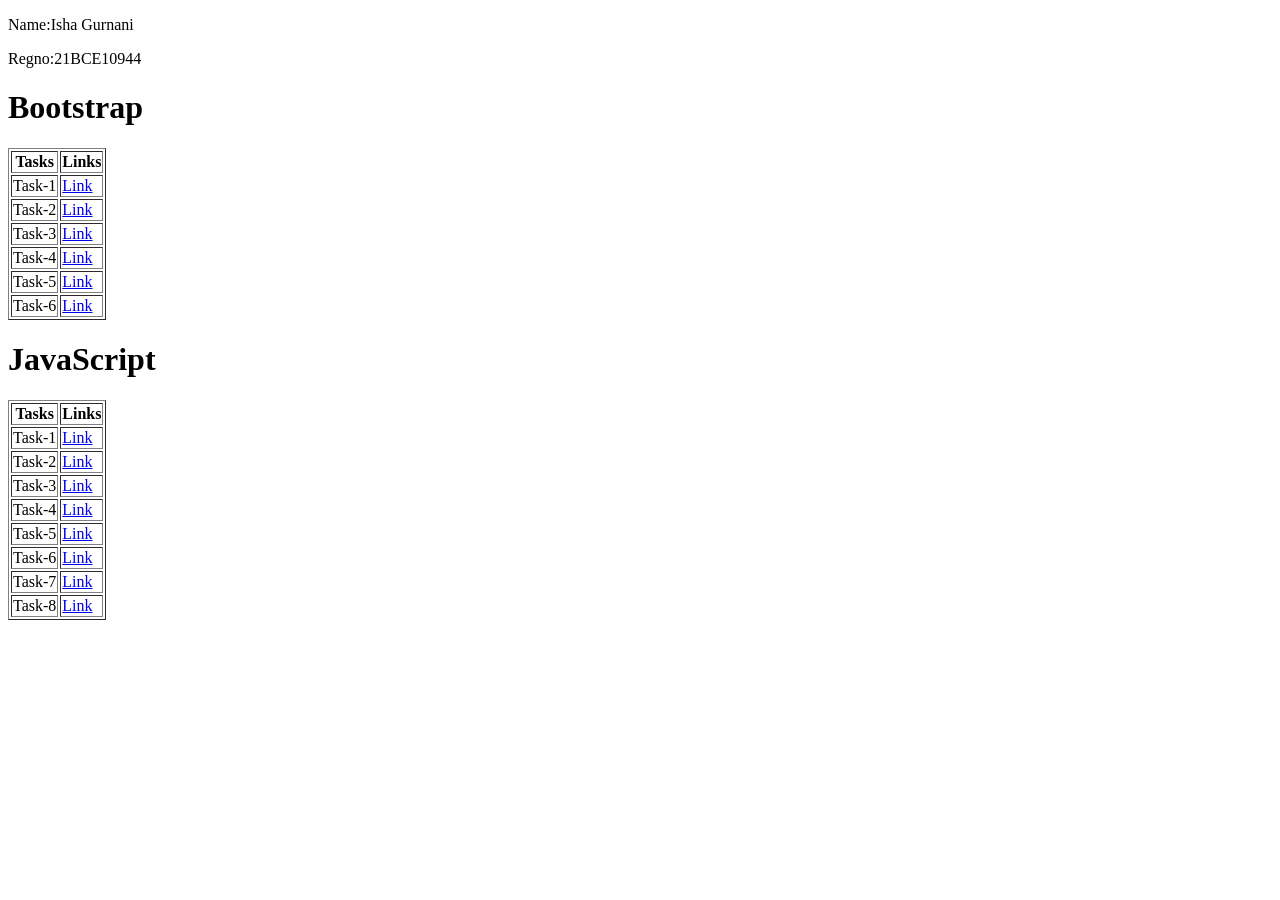
<file: index.html>
<!DOCTYPE html>
<html>
<head>
    <meta charset="utf-8">
    <title>Bootstrap & JavaScript</title>
</head>
<body>
    <p>Name:Isha Gurnani</p>
    <p>    Regno:21BCE10944 </p>
    <h1>Bootstrap</h1>
    <table border="1">
        <tr>
            <th>Tasks</th>
            <th>Links</th>
        </tr>
        <tr>
            <td>Task-1</td>
            <td><a href="./Bootstrap/task1-bo.html">Link</a></td>
        </tr>
        <tr>
            <td>Task-2</td>
            <td><a href="./Bootstrap/task2-bo.html">Link</a></td>
        </tr>
        <tr>
            <td>Task-3</td>
            <td><a href="./Bootstrap/task3-bo.html">Link</a></td>
        </tr>
        <tr>
            <td>Task-4</td>
            <td><a href="./Bootstrap/task4-bo.html">Link</a></td>
        </tr>
        <tr>
            <td>Task-5</td>
            <td><a href="./Bootstrap/task5-bo.html">Link</a></td>
        </tr>
        <tr>
            <td>Task-6</td>
            <td><a href="./Bootstrap/task6-bo.html">Link</a></td>
        </tr>
    </table>
    <h1>JavaScript</h1>
    <table border="1">
        <tr>
            <th>Tasks</th>
            <th>Links</th>
        </tr>
        <tr>
            <td>Task-1</td>
            <td><a href="./Javascript/Task1.html">Link</a></td>
        </tr>
        <tr>
            <td>Task-2</td>
            <td><a href="./Javascript/Task2.html">Link</a></td>
        </tr>
        <tr>
            <td>Task-3</td>
            <td><a href="./Javascript/Task3.html">Link</a></td>
        </tr>
        <tr>
            <td>Task-4</td>
            <td><a href="./Javascript/Task4.html">Link</a></td>
        </tr>
        <tr>
            <td>Task-5</td>
            <td><a href="./Javascript/Task5.html">Link</a></td>
        </tr>
        <tr>
            <td>Task-6</td>
            <td><a href="./Javascript/Task6.html">Link</a></td>
        </tr>
        <tr>
            <td>Task-7</td>
            <td><a href="./Javascript/Task7.html">Link</a></td>
        </tr>
        <tr>
            <td>Task-8</td>
            <td><a href="./Javascript/Task8.html">Link</a></td>
        </tr>
    </table>
</body>
</html>
</file>
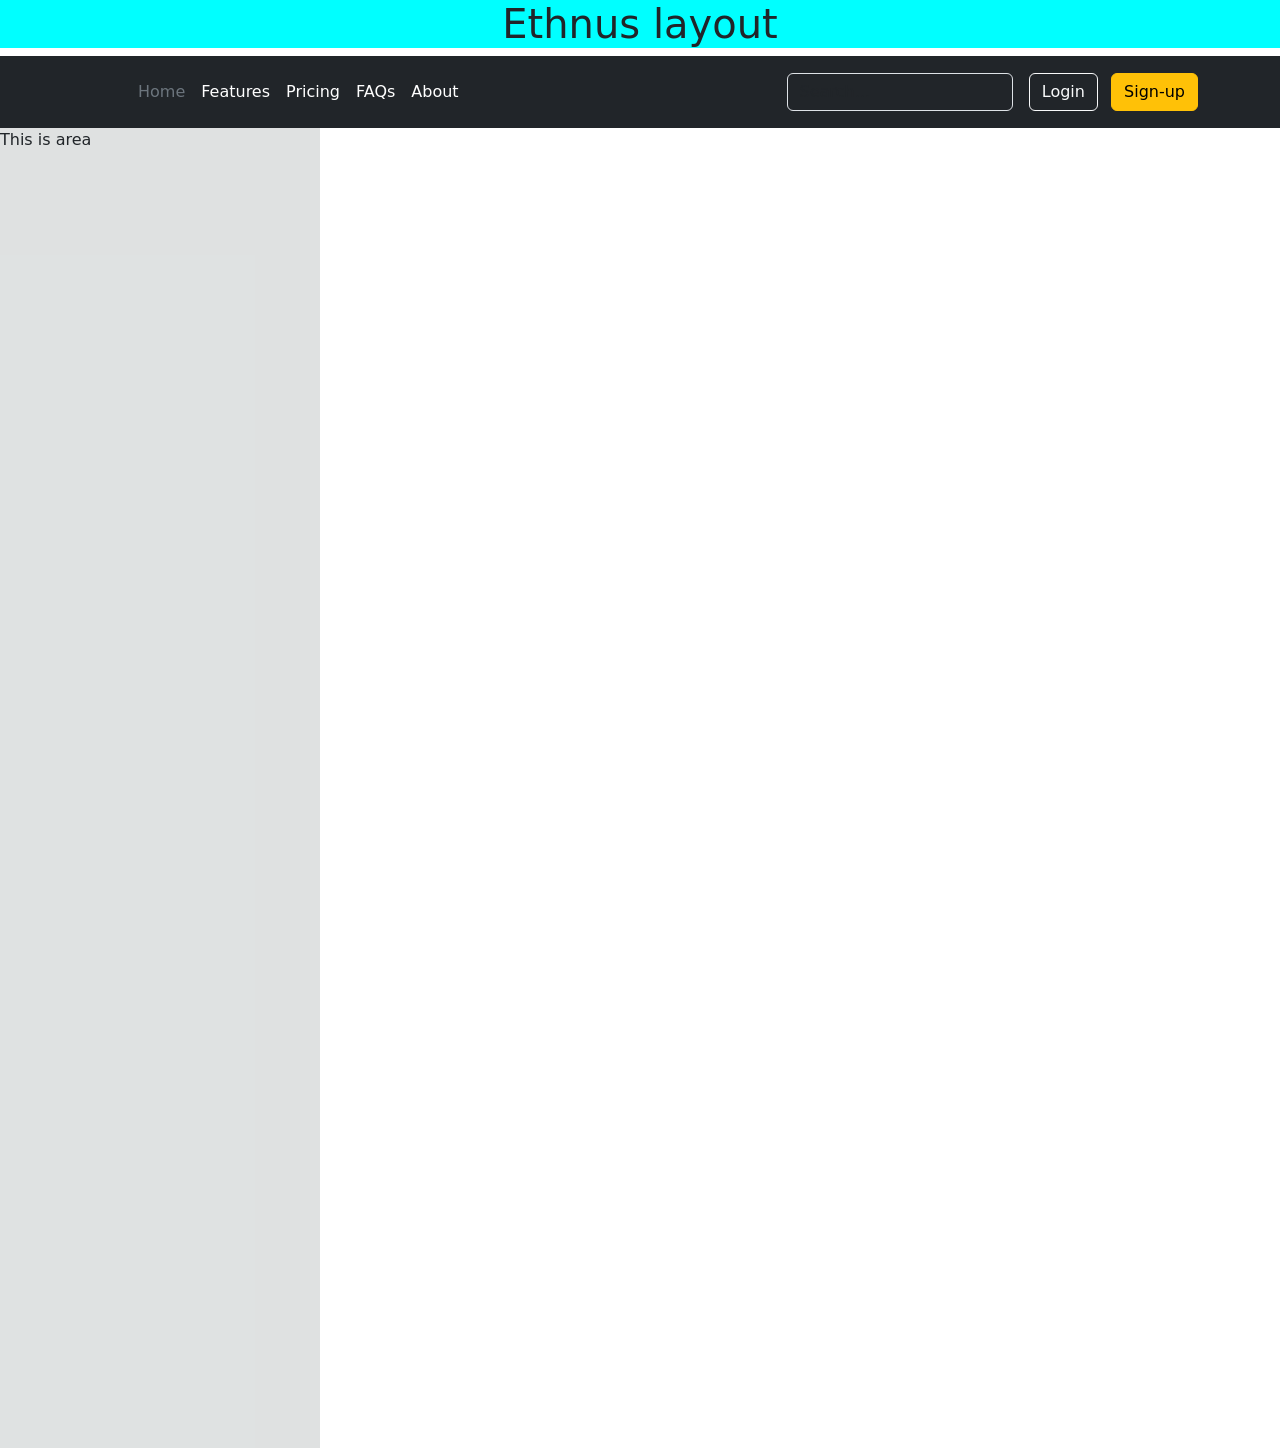
<file: Bootstrap/task1-bo.html>
<!DOCTYPE html>
<html>
    <head>
          <meta charset="utf-8">
          <title>Bootstrap Task-1</title>
          <link href="https://cdn.jsdelivr.net/npm/bootstrap@5.3.1/dist/css/bootstrap.min.css" rel="stylesheet" integrity="sha384-4bw+/aepP/YC94hEpVNVgiZdgIC5+VKNBQNGCHeKRQN+PtmoHDEXuppvnDJzQIu9" crossorigin="anonymous">
          <style>
              #top{
                background-color: aqua;
                text-align: center;
              }
              .main-body{
                display: flex;
                text-align: left;
                justify-content: left;
                background-color: #1222;
                width: 25%;
                padding-bottom: 100%;
              }
            </style>
    </head>
    <body>
        <h1 id="top">Ethnus layout</h1>
        <header class="p-3 text-bg-dark">
            <div class="container">
              <div class="d-flex flex-wrap align-items-center justify-content-center justify-content-lg-start">
                <a href="/" class="d-flex align-items-center mb-2 mb-lg-0 text-white text-decoration-none">
                  <svg class="bi me-2" width="40" height="32" role="img" aria-label="Bootstrap"><use xlink:href="#bootstrap"></use></svg>
                </a>
        
                <ul class="nav col-12 col-lg-auto me-lg-auto mb-2 justify-content-center mb-md-0">
                  <li><a href="#" class="nav-link px-2 text-secondary">Home</a></li>
                  <li><a href="#" class="nav-link px-2 text-white">Features</a></li>
                  <li><a href="#" class="nav-link px-2 text-white">Pricing</a></li>
                  <li><a href="#" class="nav-link px-2 text-white">FAQs</a></li>
                  <li><a href="#" class="nav-link px-2 text-white">About</a></li>
                </ul>
        
                <form class="col-12 col-lg-auto mb-3 mb-lg-0 me-lg-3" role="search">
                  <input type="search" class="form-control form-control-dark text-bg-dark" placeholder="Search..." aria-label="Search">
                </form>
        
                <div class="text-end">
                  <button type="button" class="btn btn-outline-light me-2">Login</button>
                  <button type="button" class="btn btn-warning">Sign-up</button>
                </div>
              </div>
            </div>
          </header>
          <div class="main-body">
            <p>This is area</p>
          </div>
    </body>
</html>
</file>
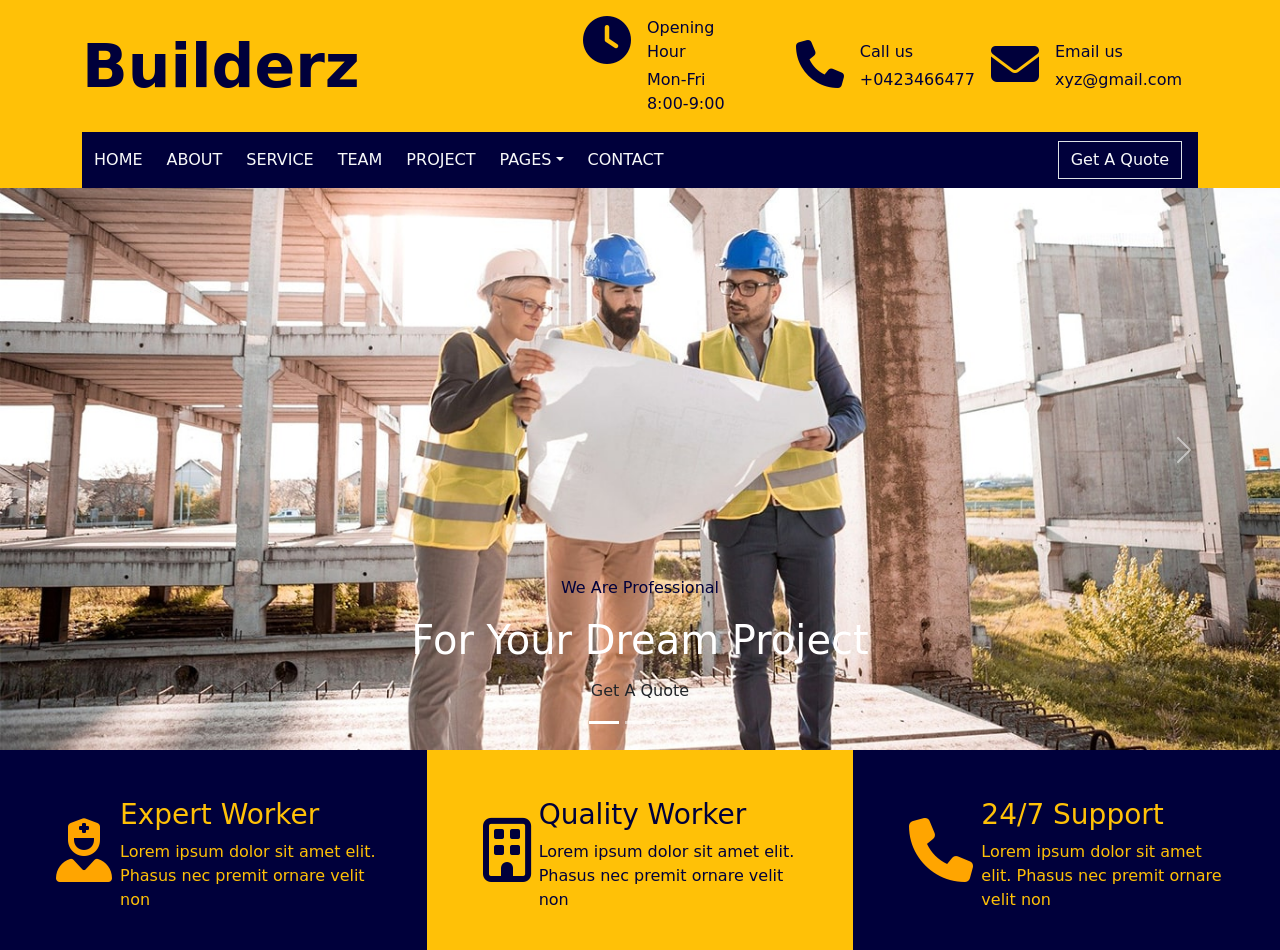
<file: Bootstrap/task2-bo.html>
<!DOCTYPE html>
<html lang="en">
<head>
    <meta charset="UTF-8">
    <meta name="viewport" content="width=\, initial-scale=1.0">
    <title>BS Task-2</title>
    <link rel="stylesheet" href="https://cdn.jsdelivr.net/npm/bootstrap@5.2.3/dist/css/bootstrap.min.css">
    <link rel="stylesheet" href="https://cdnjs.cloudflare.com/ajax/libs/font-awesome/6.4.2/css/all.min.css" integrity="sha512-z3gLpd7yknf1YoNbCzqRKc4qyor8gaKU1qmn+CShxbuBusANI9QpRohGBreCFkKxLhei6S9CQXFEbbKuqLg0DA==" crossorigin="anonymous" referrerpolicy="no-referrer" />
    <script src="https://cdn.jsdelivr.net/npm/bootstrap@5.3.1/dist/js/bootstrap.bundle.min.js"></script>
    <style>
        a:hover{
            color: rgb(255, 230, 0) !important;
        }
        p,i{
            color:rgb(0, 0, 59) !important;
        }
    </style>
</head>

<body> 
    <div class="navbar-expand-lg bg-warning navbar-dark">
        <div class="container">
            <div class="d-flex align-items-center justify-content-between">
                <p class=" ml-4 my-2" style="margin-right: 20%;font-size: 60px;color: rgb(0, 0, 59);"><b>Builderz</b></p>
        <div class="d-flex ml-5 pr-5 mt-3">
            <i class="fa-solid fa-clock fa-3x"></i>
        <div class="mx-3">
            <p class="mb-1">Opening Hour</p>
            <p>Mon-Fri 8:00-9:00</p>
        </div></div>
        <div class="d-flex ml-5 pr-5 mt-3" style="margin-left: 50px;">
            <i class="fa-solid fa-phone fa-3x "></i>
        <div class="mx-3">
            <p class="mb-1">Call us</p>
            <p>+0423466477</p></div></div>
          <div class="d-flex  ml-5 pr-5 mt-3">  
            <i class="fa-solid fa-envelope fa-3x"></i>
         <div class="mx-3">
                <p class="mb-1">Email us</p>
                <p>xyz@gmail.com</p></div></div>
            </div>

            <!-- Second navigation bar -->
            <nav class="navbar navbar-expand-lg bg-dark navbar-dark" style="background-color:rgb(0, 0, 59) !important ;">
                <ul class="navbar-nav text-light text-light">
                    <li class="nav-item mx-1">
                        <a class="nav-link text-light" href="#">HOME</a>
                    </li>
                    <li class="nav-item mx-1">
                        <a class="nav-link text-light" href="#">ABOUT</a>
                    </li>
                    <li class="nav-item mx-1">
                        <a class="nav-link text-light" href="#">SERVICE</a>
                    </li>
                    <li class="nav-item mx-1">
                        <a class="nav-link text-light" href="#">TEAM</a>
                    </li>
                    <li class="nav-item mx-1">
                        <a class="nav-link text-light" href="#">PROJECT</a>
                    </li>
                    <li class="nav-item mx-1 dropdown">
                        <a class="nav-link dropdown-toggle text-light" href="#" id="pagesDropdown" data-toggle="dropdown">PAGES</a>
                        <div class="dropdown-menu" aria-labelledby="pagesDropdown">
                            <a class="dropdown-item" href="#">HTML</a>
                            <a class="dropdown-item" href="#">CSS</a>
                            <a class="dropdown-item" href="#">JavaScript</a>
                        </div>
                    </li>
                    <li class="nav-item mx-1">
                        <a class="nav-link text-light" href="#">CONTACT</a>
                    </li>
                </ul>
                <button class="btn btn-outline-light border me-3 rounded-0" style="margin-left: auto;">Get A Quote</button>
            </nav>
        </div>
    </div>

        <div id="carouselExampleIndicators" class="carousel slide" data-ride="carousel" >
          <div class="carousel-indicators">
            <button type="button" data-bs-target="#carouselExampleIndicators" data-bs-slide-to="0" class="active" aria-current="true" aria-label="Slide 1"></button>
            <button type="button" data-bs-target="#carouselExampleIndicators" data-bs-slide-to="1" aria-label="Slide 2"></button>
            <button type="button" data-bs-target="#carouselExampleIndicators" data-bs-slide-to="2" aria-label="Slide 3"></button>
          </div>
          <div class="carousel-inner">
            <div class="carousel-item active">
              <img src="img/carousel-1.jpg" class="d-block w-100" alt="..." >
              <div class="carousel-caption">
                <p class="animated fadeInRight">We Are Professional</p>
                <h1 class="animated fadeInLeft">For Your Dream Project</h1>
                <a class="btn animated fadeInUp" href="#">Get A Quote</a>
                </div>
            </div>
            </div>
            <div class="carousel-item">
              <img src="img/carousel-2.jpg" class="d-block w-100" alt="...">
            </div>
            <div class="carousel-item">
              <img src="img/carousel-3.jpg" class="d-block w-100" alt="...">
            </div>
          </div>
          <button class="carousel-control-prev" type="button" data-bs-target="#carouselExampleIndicators" data-bs-slide="prev">
            <span class="carousel-control-prev-icon" aria-hidden="true"></span>
            <span class="visually-hidden">Previous</span>
          </button>
          <button class="carousel-control-next" type="button" data-bs-target="#carouselExampleIndicators" data-bs-slide="next">
            <span class="carousel-control-next-icon" aria-hidden="true"></span>
            <span class="visually-hidden">Next</span>
          </button>
        </div>

    <div class="d-flex">
        <div style="width: 33.3333333333%;height: 200px;background-color:rgb(0, 0, 59) ;" class="p-5 ">
         <div class="d-flex">
            <i class="fa-solid fa-user-nurse fa-4x mx-2" style="color: orange !important;margin-top: 20px !important;"></i>
            <div><h3 class="font-weight-bold text-warning">Expert Worker</h3>
            <p class="text-warning ">Lorem ipsum dolor sit amet elit. Phasus nec premit ornare velit non </p></div>

        </div></div>
        <div style="width:33.3333333333%;height: 200px;" class="bg-warning p-5"> <div class="d-flex"><i class="fa-regular fa-building fa-4x mx-2" style="color: rgb(0, 0, 59) !important;margin-top: 20px !important;" ></i><div><h3 class="font-weight-bold" style="color:rgb(0, 0, 59) ;">Quality Worker</h3>
            <p style="color:rgb(0, 0, 59) ;">Lorem ipsum dolor sit amet elit. Phasus nec premit ornare velit non</p></div></div></div>
        
            <div style="width: 33.3333333333%;height: 200px;background-color:rgb(0, 0, 59) !important ;" class=" p-5 "> 
        <div class="d-flex" style="background-color: rgb(0, 0, 59);"><i class="fa-solid fa-phone fa-4x mx-2" style="color: orange !important;margin-top: 20px !important;"></i><div><h3 class="font-weight-bold text-warning">24/7 Support</h3>
            <p class="text-warning">Lorem ipsum dolor sit amet elit. Phasus nec premit ornare velit non</p></div></div></div>
        </div>

</body>

</html>
</file>
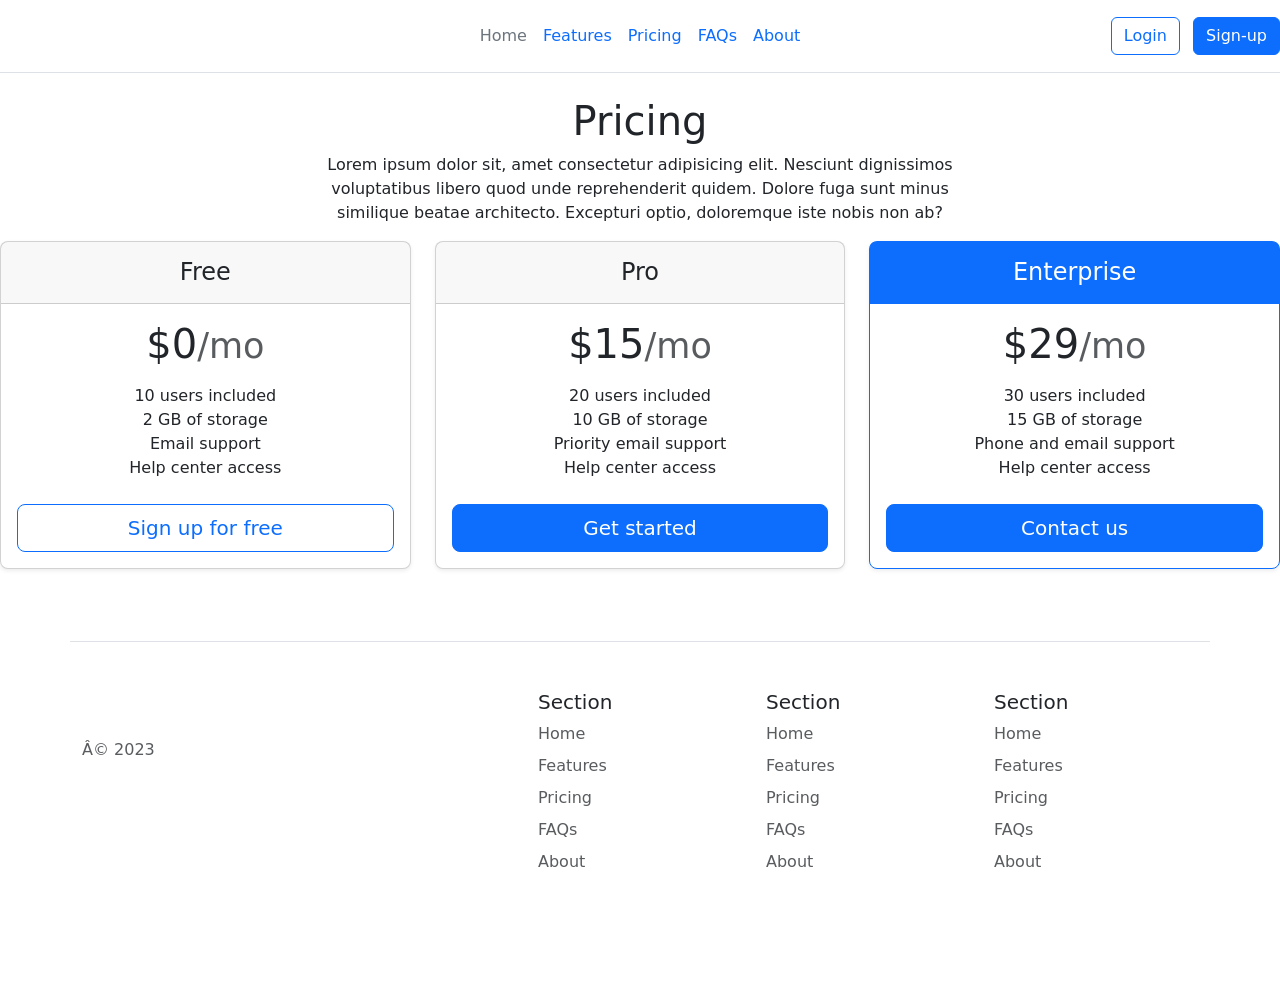
<file: Bootstrap/task3-bo.html>
<!DOCTYPE html>
<html>
    <head>
          <title>BS Task-3</title>
          <link href="https://cdn.jsdelivr.net/npm/bootstrap@5.3.1/dist/css/bootstrap.min.css" rel="stylesheet" integrity="sha384-4bw+/aepP/YC94hEpVNVgiZdgIC5+VKNBQNGCHeKRQN+PtmoHDEXuppvnDJzQIu9" crossorigin="anonymous">
          <style>
            /* Center-align text within the Main div */
            .Main {
                text-align: center;
                padding-left: 25%;
                padding-right: 25%;
            }
        </style>
    </head>
    <body>
        <header class="d-flex flex-wrap align-items-center justify-content-center justify-content-md-between py-3 mb-4 border-bottom">
            <div class="col-md-3 mb-2 mb-md-0">
              <a href="/" class="d-inline-flex link-body-emphasis text-decoration-none">
                <svg class="bi" width="40" height="32" role="img" aria-label="Bootstrap"><use xlink:href="#bootstrap"></use></svg>
              </a>
            </div>
      
            <ul class="nav col-12 col-md-auto mb-2 justify-content-center mb-md-0">
              <li><a href="#" class="nav-link px-2 link-secondary">Home</a></li>
              <li><a href="#" class="nav-link px-2">Features</a></li>
              <li><a href="#" class="nav-link px-2">Pricing</a></li>
              <li><a href="#" class="nav-link px-2">FAQs</a></li>
              <li><a href="#" class="nav-link px-2">About</a></li>
            </ul>
      
            <div class="col-md-3 text-end">
              <button type="button" class="btn btn-outline-primary me-2">Login</button>
              <button type="button" class="btn btn-primary">Sign-up</button>
            </div>
          </header>
          <div class="Main">
            <h1>Pricing</h1>
            <p>Lorem ipsum dolor sit, amet consectetur adipisicing elit. Nesciunt dignissimos voluptatibus libero quod unde reprehenderit quidem. Dolore fuga sunt minus similique beatae architecto. Excepturi optio, doloremque iste nobis non ab?</p>

        </div>
        <div class="row row-cols-1 row-cols-md-3 mb-3 text-center">
            <div class="col">
              <div class="card mb-4 rounded-3 shadow-sm">
                <div class="card-header py-3">
                  <h4 class="my-0 fw-normal">Free</h4>
                </div>
                <div class="card-body">
                  <h1 class="card-title pricing-card-title">$0<small class="text-body-secondary fw-light">/mo</small></h1>
                  <ul class="list-unstyled mt-3 mb-4">
                    <li>10 users included</li>
                    <li>2 GB of storage</li>
                    <li>Email support</li>
                    <li>Help center access</li>
                  </ul>
                  <button type="button" class="w-100 btn btn-lg btn-outline-primary">Sign up for free</button>
                </div>
              </div>
            </div>
            <div class="col">
              <div class="card mb-4 rounded-3 shadow-sm">
                <div class="card-header py-3">
                  <h4 class="my-0 fw-normal">Pro</h4>
                </div>
                <div class="card-body">
                  <h1 class="card-title pricing-card-title">$15<small class="text-body-secondary fw-light">/mo</small></h1>
                  <ul class="list-unstyled mt-3 mb-4">
                    <li>20 users included</li>
                    <li>10 GB of storage</li>
                    <li>Priority email support</li>
                    <li>Help center access</li>
                  </ul>
                  <button type="button" class="w-100 btn btn-lg btn-primary">Get started</button>
                </div>
              </div>
            </div>
            <div class="col">
              <div class="card mb-4 rounded-3 shadow-sm border-primary">
                <div class="card-header py-3 text-bg-primary border-primary">
                  <h4 class="my-0 fw-normal">Enterprise</h4>
                </div>
                <div class="card-body">
                  <h1 class="card-title pricing-card-title">$29<small class="text-body-secondary fw-light">/mo</small></h1>
                  <ul class="list-unstyled mt-3 mb-4">
                    <li>30 users included</li>
                    <li>15 GB of storage</li>
                    <li>Phone and email support</li>
                    <li>Help center access</li>
                  </ul>
                  <button type="button" class="w-100 btn btn-lg btn-primary">Contact us</button>
                </div>
              </div>
            </div>
          </div>
          <div class="container">
            <footer class="row row-cols-1 row-cols-sm-2 row-cols-md-5 py-5 my-5 border-top">
              <div class="col mb-3">
                <a href="/" class="d-flex align-items-center mb-3 link-body-emphasis text-decoration-none">
                  <svg class="bi me-2" width="40" height="32"><use xlink:href="#bootstrap"></use></svg>
                </a>
                <p class="text-body-secondary">© 2023</p>
              </div>
          
              <div class="col mb-3">
          
              </div>
          
              <div class="col mb-3">
                <h5>Section</h5>
                <ul class="nav flex-column">
                  <li class="nav-item mb-2"><a href="#" class="nav-link p-0 text-body-secondary">Home</a></li>
                  <li class="nav-item mb-2"><a href="#" class="nav-link p-0 text-body-secondary">Features</a></li>
                  <li class="nav-item mb-2"><a href="#" class="nav-link p-0 text-body-secondary">Pricing</a></li>
                  <li class="nav-item mb-2"><a href="#" class="nav-link p-0 text-body-secondary">FAQs</a></li>
                  <li class="nav-item mb-2"><a href="#" class="nav-link p-0 text-body-secondary">About</a></li>
                </ul>
              </div>
          
              <div class="col mb-3">
                <h5>Section</h5>
                <ul class="nav flex-column">
                  <li class="nav-item mb-2"><a href="#" class="nav-link p-0 text-body-secondary">Home</a></li>
                  <li class="nav-item mb-2"><a href="#" class="nav-link p-0 text-body-secondary">Features</a></li>
                  <li class="nav-item mb-2"><a href="#" class="nav-link p-0 text-body-secondary">Pricing</a></li>
                  <li class="nav-item mb-2"><a href="#" class="nav-link p-0 text-body-secondary">FAQs</a></li>
                  <li class="nav-item mb-2"><a href="#" class="nav-link p-0 text-body-secondary">About</a></li>
                </ul>
              </div>
          
              <div class="col mb-3">
                <h5>Section</h5>
                <ul class="nav flex-column">
                  <li class="nav-item mb-2"><a href="#" class="nav-link p-0 text-body-secondary">Home</a></li>
                  <li class="nav-item mb-2"><a href="#" class="nav-link p-0 text-body-secondary">Features</a></li>
                  <li class="nav-item mb-2"><a href="#" class="nav-link p-0 text-body-secondary">Pricing</a></li>
                  <li class="nav-item mb-2"><a href="#" class="nav-link p-0 text-body-secondary">FAQs</a></li>
                  <li class="nav-item mb-2"><a href="#" class="nav-link p-0 text-body-secondary">About</a></li>
                </ul>
              </div>
            </footer>
          </div>
    </body>
</html>
</file>
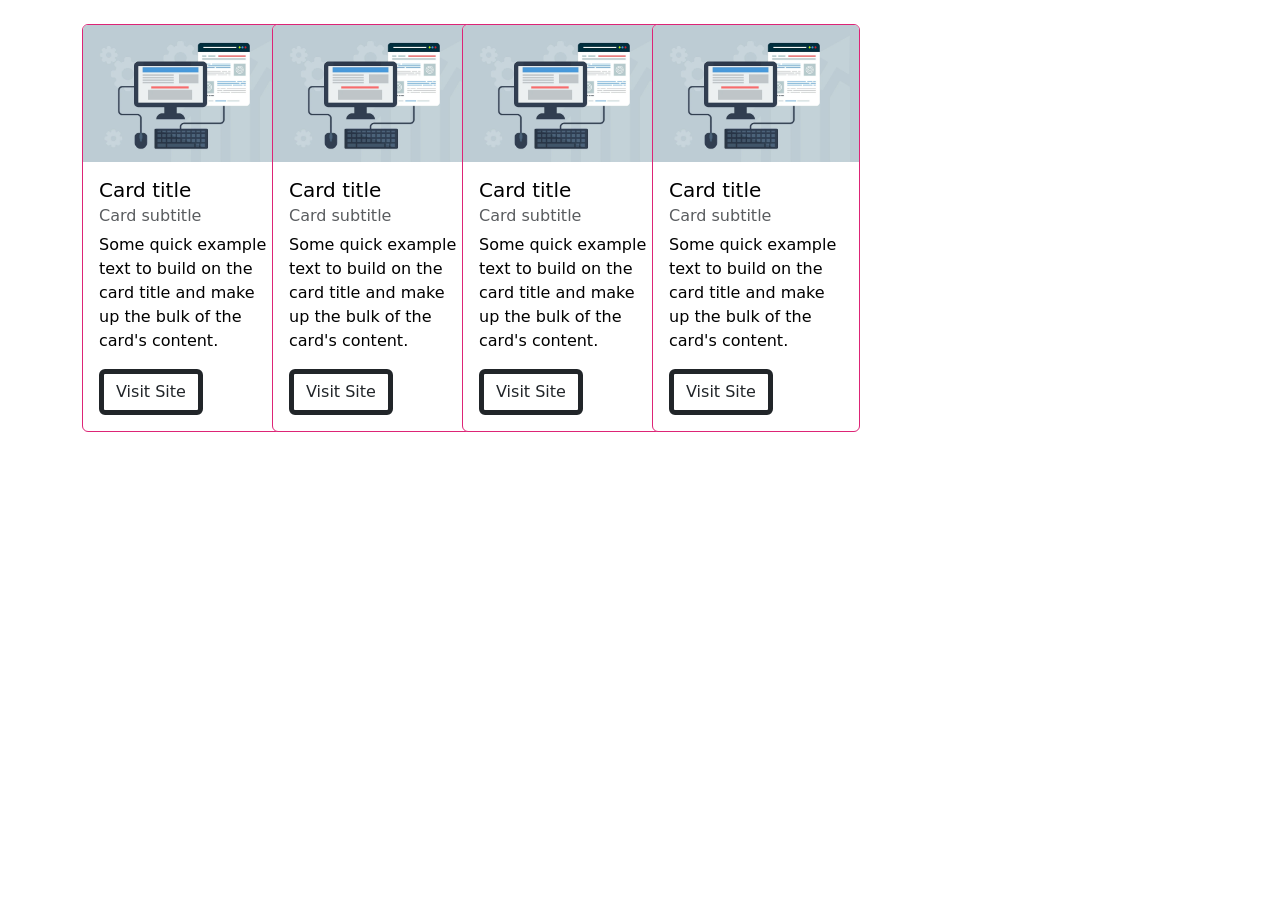
<file: Bootstrap/task4-bo.html>
<!DOCTYPE html>
<html>

<head>
    <title>BS Task-4</title>
    <link href="https://cdn.jsdelivr.net/npm/bootstrap@5.3.1/dist/css/bootstrap.min.css" rel="stylesheet"
        integrity="sha384-4bw+/aepP/YC94hEpVNVgiZdgIC5+VKNBQNGCHeKRQN+PtmoHDEXuppvnDJzQIu9" crossorigin="anonymous">
    <link rel="stylesheet" href="stylebo2.css">
</head>

<body>
    <div class="container mx-auto mt-4">
        <div class="row">
            <div class="col-md-2">
                <div class="card" style="width:  13rem;">
                    <img src="bootstrap_task-4.webp" class="card-img-top" alt="...">
                    <div class="card-body">
                        <h5 class="card-title">Card title</h5>
                        <h6 class="card-subtitle mb-2 text-muted">Card subtitle</h6>
                        <p class="card-text">Some quick example text to build on the card title and make up the bulk
                            of the card's content.</p>
                        <a href="#" class="btn mr-2"><i class="fas fa-link"></i> Visit Site</a>

                    </div>
                </div>
            </div>
            <div class="col-md-2">
                <div class="card" style="width: 13rem;">
                    <img src="bootstrap_task-4.webp" class="card-img-top" alt="...">
                    <div class="card-body">
                        <h5 class="card-title">Card title</h5>
                        <h6 class="card-subtitle mb-2 text-muted">Card subtitle</h6>
                        <p class="card-text">Some quick example text to build on the card title and make up the bulk
                            of the card's content.</p>
                        <a href="#" class="btn  mr-2"><i class="fas fa-link"></i> Visit Site</a>

                    </div>
                </div>
            </div>
            <div class="col-md-2">
                <div class="card" style="width:  13rem;">
                    <img src="bootstrap_task-4.webp" class="card-img-top" alt="...">
                    <div class="card-body">
                        <h5 class="card-title">Card title</h5>
                        <h6 class="card-subtitle mb-2 text-muted">Card subtitle</h6>
                        <p class="card-text">Some quick example text to build on the card title and make up the bulk
                            of the card's content.</p>
                        <a href="#" class="btn mr-2"><i class="fas fa-link"></i> Visit Site</a>

                    </div>
                </div>
            </div>
            <div class="col-md-2">
                <div class="card" style="width:  13rem;">
                    <img src="bootstrap_task-4.webp" class="card-img-top" alt="...">
                    <div class="card-body">
                        <h5 class="card-title">Card title</h5>
                        <h6 class="card-subtitle mb-2 text-muted">Card subtitle</h6>
                        <p class="card-text">Some quick example text to build on the card title and make up the bulk
                            of the card's content.</p>
                        <a href="#" class="btn mr-2"><i class="fas fa-link"></i> Visit Site</a>

                    </div>
                </div>
            </div>
        </div>
    </div>
</body>

</html>
</file>
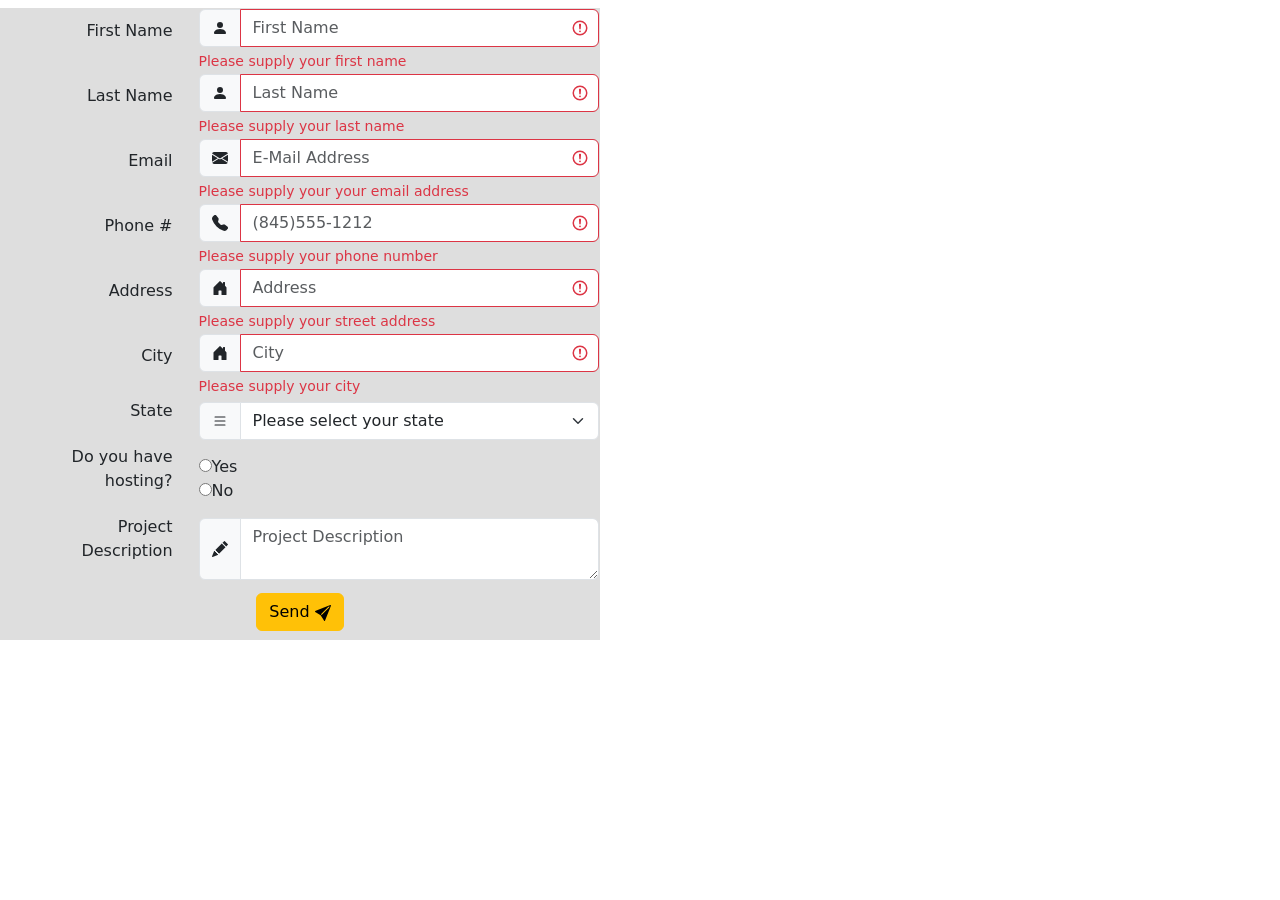
<file: Bootstrap/task5-bo.html>
<!DOCTYPE html>
<html lang="en">
<head>
    <meta charset="UTF-8">
    <meta name="viewport" content="width=device-width, initial-scale=1.0">
    <title>BS Task-5</title>
    <link rel="stylesheet" href="https://cdn.jsdelivr.net/npm/bootstrap@5.2.3/dist/css/bootstrap.min.css">

</head>
<body>
    
        <div class="my-2" style="width: 600px;background-color: rgb(222, 222, 222);">
            <form action="#" class="novalidate">
                <table>
                    <tr>
                        <td class="text-end"><p class="mx-4" style="font-weight: 500;margin-bottom: 20px !important;">First Name</p></td>
                        <td class="my-2">
                            <div class="input-group has-validation">
                                <span class="input-group-text" id="inputGroupPrepend3"><svg xmlns="http://www.w3.org/2000/svg" width="16" height="16" fill="currentColor" class="bi bi-person-fill" viewBox="0 0 16 16">
                                    <path d="M3 14s-1 0-1-1 1-4 6-4 6 3 6 4-1 1-1 1H3Zm5-6a3 3 0 1 0 0-6 3 3 0 0 0 0 6Z"/>
                                  </svg>
                                </span>
                                <input type="text" class="form-control is-invalid" id="validationServerUsername" aria-describedby="inputGroupPrepend3 validationServerUsernameFeedback" placeholder="First Name" required>
                                <div id="validationServerUsernameFeedback" class="invalid-feedback">
                                  Please supply your first name
                                </div>
                            </div>
                        </td>
                    </tr>

                    <tr>
                        <td class="text-end"><p class="mx-4" style="font-weight: 500;margin-bottom: 20px !important;">Last Name</p></td>
                        <td class="my-2">
                            <div class="input-group has-validation">
                                <span class="input-group-text is-invalid" id="inputGroupPrepend3"><svg xmlns="http://www.w3.org/2000/svg" width="16" height="16" fill="currentColor" class="bi bi-person-fill" viewBox="0 0 16 16">
                                    <path d="M3 14s-1 0-1-1 1-4 6-4 6 3 6 4-1 1-1 1H3Zm5-6a3 3 0 1 0 0-6 3 3 0 0 0 0 6Z"/>
                                  </svg>
                                </span>
                                <input type="text" class="form-control is-invalid" id="validationServerUsername" aria-describedby="inputGroupPrepend3 validationServerUsernameFeedback" placeholder="Last Name" required>
                                <div id="validationServerUsernameFeedback" class="invalid-feedback">
                                  Please supply your last name
                                </div>
                            </div>
                        </td>
                    </tr>

                    <tr>
                        <td class="text-end"><p class="mx-4" style="font-weight: 500;margin-bottom: 20px !important;">Email</p></td>
                        <td class="my-2">
                            <div class="input-group has-validation">
                                <span class="input-group-text" id="inputGroupPrepend3"><svg xmlns="http://www.w3.org/2000/svg" width="16" height="16" fill="currentColor" class="bi bi-envelope-fill" viewBox="0 0 16 16">
                                    <path d="M.05 3.555A2 2 0 0 1 2 2h12a2 2 0 0 1 1.95 1.555L8 8.414.05 3.555ZM0 4.697v7.104l5.803-3.558L0 4.697ZM6.761 8.83l-6.57 4.027A2 2 0 0 0 2 14h12a2 2 0 0 0 1.808-1.144l-6.57-4.027L8 9.586l-1.239-.757Zm3.436-.586L16 11.801V4.697l-5.803 3.546Z"/>
                                  </svg>
                                </span>
                                <input type="text" class="form-control is-invalid" id="validationServerUsername" aria-describedby="inputGroupPrepend3 validationServerUsernameFeedback" placeholder="E-Mail Address" required>
                                <div id="validationServerUsernameFeedback" class="invalid-feedback">
                                  Please supply your your email address
                                </div>
                            </div>
                        </td>
                    </tr>

                    <tr>
                        <td class="text-end"><p class="mx-4" style="font-weight: 500;margin-bottom: 20px !important;">Phone #</p></td>
                        <td class="my-2">
                            <div class="input-group has-validation">
                                <span class="input-group-text" id="inputGroupPrepend3"><svg xmlns="http://www.w3.org/2000/svg" width="16" height="16" fill="currentColor" class="bi bi-telephone-fill" viewBox="0 0 16 16">
                                    <path fill-rule="evenodd" d="M1.885.511a1.745 1.745 0 0 1 2.61.163L6.29 2.98c.329.423.445.974.315 1.494l-.547 2.19a.678.678 0 0 0 .178.643l2.457 2.457a.678.678 0 0 0 .644.178l2.189-.547a1.745 1.745 0 0 1 1.494.315l2.306 1.794c.829.645.905 1.87.163 2.611l-1.034 1.034c-.74.74-1.846 1.065-2.877.702a18.634 18.634 0 0 1-7.01-4.42 18.634 18.634 0 0 1-4.42-7.009c-.362-1.03-.037-2.137.703-2.877L1.885.511z"/>
                                  </svg>
                                </span>
                                <input type="text" class="form-control is-invalid" id="validationServerUsername" aria-describedby="inputGroupPrepend3 validationServerUsernameFeedback" placeholder="(845)555-1212" required>
                                <div id="validationServerUsernameFeedback" class="invalid-feedback">
                                  Please supply your phone number
                                </div>
                            </div>
                        </td>
                    </tr>

                    <tr>
                        <td class="text-end"><p class="mx-4" style="font-weight: 500;margin-bottom: 20px !important;">Address</p></td>
                        <td class="my-2">
                            <div class="input-group has-validation">
                                <span class="input-group-text" id="inputGroupPrepend3"><svg xmlns="http://www.w3.org/2000/svg" width="16" height="16" fill="currentColor" class="bi bi-house-door-fill" viewBox="0 0 16 16">
                                    <path d="M6.5 14.5v-3.505c0-.245.25-.495.5-.495h2c.25 0 .5.25.5.5v3.5a.5.5 0 0 0 .5.5h4a.5.5 0 0 0 .5-.5v-7a.5.5 0 0 0-.146-.354L13 5.793V2.5a.5.5 0 0 0-.5-.5h-1a.5.5 0 0 0-.5.5v1.293L8.354 1.146a.5.5 0 0 0-.708 0l-6 6A.5.5 0 0 0 1.5 7.5v7a.5.5 0 0 0 .5.5h4a.5.5 0 0 0 .5-.5Z"/>
                                  </svg>
                                </span>
                                <input type="text" class="form-control is-invalid" id="validationServerUsername" aria-describedby="inputGroupPrepend3 validationServerUsernameFeedback" placeholder="Address" required>
                                <div id="validationServerUsernameFeedback" class="invalid-feedback">
                                  Please supply your street address
                                </div>
                            </div>
                        </td>
                    </tr>

                    <tr>
                        <td class="text-end"><p class="mx-4" style="font-weight: 500;margin-bottom: 20px !important;">City</p></td>
                        <td class="my-2">
                            <div class="input-group has-validation">
                                <span class="input-group-text" id="inputGroupPrepend3"><svg xmlns="http://www.w3.org/2000/svg" width="16" height="16" fill="currentColor" class="bi bi-house-door-fill" viewBox="0 0 16 16">
                                    <path d="M6.5 14.5v-3.505c0-.245.25-.495.5-.495h2c.25 0 .5.25.5.5v3.5a.5.5 0 0 0 .5.5h4a.5.5 0 0 0 .5-.5v-7a.5.5 0 0 0-.146-.354L13 5.793V2.5a.5.5 0 0 0-.5-.5h-1a.5.5 0 0 0-.5.5v1.293L8.354 1.146a.5.5 0 0 0-.708 0l-6 6A.5.5 0 0 0 1.5 7.5v7a.5.5 0 0 0 .5.5h4a.5.5 0 0 0 .5-.5Z"/>
                                  </svg>
                                </span>
                                <input type="text" class="form-control is-invalid" id="validationServerUsername" aria-describedby="inputGroupPrepend3 validationServerUsernameFeedback" placeholder="City" required>
                                <div id="validationServerUsernameFeedback" class="invalid-feedback">
                                  Please supply your city
                                </div>
                            </div>
                        </td>
                    </tr>

                    <tr>
                        <td class="text-end"><p class="mx-4" style="font-weight: 500;margin-bottom: 20px !important;">State</p></td>
                        <td class="my-2">
                            <div class="input-group">
                                <span class="input-group-text" id="inputGroupPrepend2">
                                    <svg xmlns="http://www.w3.org/2000/svg" width="16" height="16" fill="currentColor" class="bi bi-list" viewBox="0 0 16 16">
                                        <path fill-rule="evenodd" d="M2.5 12a.5.5 0 0 1 .5-.5h10a.5.5 0 0 1 0 1H3a.5.5 0 0 1-.5-.5zm0-4a.5.5 0 0 1 .5-.5h10a.5.5 0 0 1 0 1H3a.5.5 0 0 1-.5-.5zm0-4a.5.5 0 0 1 .5-.5h10a.5.5 0 0 1 0 1H3a.5.5 0 0 1-.5-.5z"/>
                                      </svg>
                                </span>
                                <select name="state" class="form-select">
                                    <option value="1">Please select your state</option>
                                    <option value="2">Andhra Pradhesh</option>
                                </select>
                            </div>
                        </td>
                    </tr>

                    <tr>
                        <td class="text-end"><p class="mx-4" style="font-weight: 500;margin-bottom: 20px !important;">Do you have hosting?</p></td>
                        <td>
                            <input type="radio" name="ans">Yes <br>
                            <input type="radio" name="ans">No
                        </td>
                    </tr>

                    <tr>
                        <td class="text-end"><p class="mx-4" style="font-weight: 500;margin-bottom: 20px !important;">Project Description</p></td>
                        <td class="my-2">
                            <div class="input-group">
                                <span class="input-group-text" id="inputGroupPrepend2">
                                    <svg xmlns="http://www.w3.org/2000/svg" width="16" height="16" fill="currentColor" class="bi bi-pencil-fill" viewBox="0 0 16 16">
                                        <path d="M12.854.146a.5.5 0 0 0-.707 0L10.5 1.793 14.207 5.5l1.647-1.646a.5.5 0 0 0 0-.708l-3-3zm.646 6.061L9.793 2.5 3.293 9H3.5a.5.5 0 0 1 .5.5v.5h.5a.5.5 0 0 1 .5.5v.5h.5a.5.5 0 0 1 .5.5v.5h.5a.5.5 0 0 1 .5.5v.207l6.5-6.5zm-7.468 7.468A.5.5 0 0 1 6 13.5V13h-.5a.5.5 0 0 1-.5-.5V12h-.5a.5.5 0 0 1-.5-.5V11h-.5a.5.5 0 0 1-.5-.5V10h-.5a.499.499 0 0 1-.175-.032l-.179.178a.5.5 0 0 0-.11.168l-2 5a.5.5 0 0 0 .65.65l5-2a.5.5 0 0 0 .168-.11l.178-.178z"/>
                                    </svg>
                                </span>
                                <textarea name="des" id="" cols="30" rows="2" class="form-control" placeholder="Project Description"></textarea>
                            </div>
                        </td>
                    </tr>

                    <tr>
                        <td colspan="2" class="text-center">
                            <button class="btn btn-warning my-2" type="submit">
                                Send
                                <svg xmlns="http://www.w3.org/2000/svg" width="16" height="16" fill="currentColor" class="bi bi-send-fill" viewBox="0 0 16 16">
                                    <path d="M15.964.686a.5.5 0 0 0-.65-.65L.767 5.855H.766l-.452.18a.5.5 0 0 0-.082.887l.41.26.001.002 4.995 3.178 3.178 4.995.002.002.26.41a.5.5 0 0 0 .886-.083l6-15Zm-1.833 1.89L6.637 10.07l-.215-.338a.5.5 0 0 0-.154-.154l-.338-.215 7.494-7.494 1.178-.471-.47 1.178Z"/>
                                  </svg>
                            </button>
                        </td>
                    </tr>
                </table>
            </form>
        </div>
    
</body>
</html>
</file>
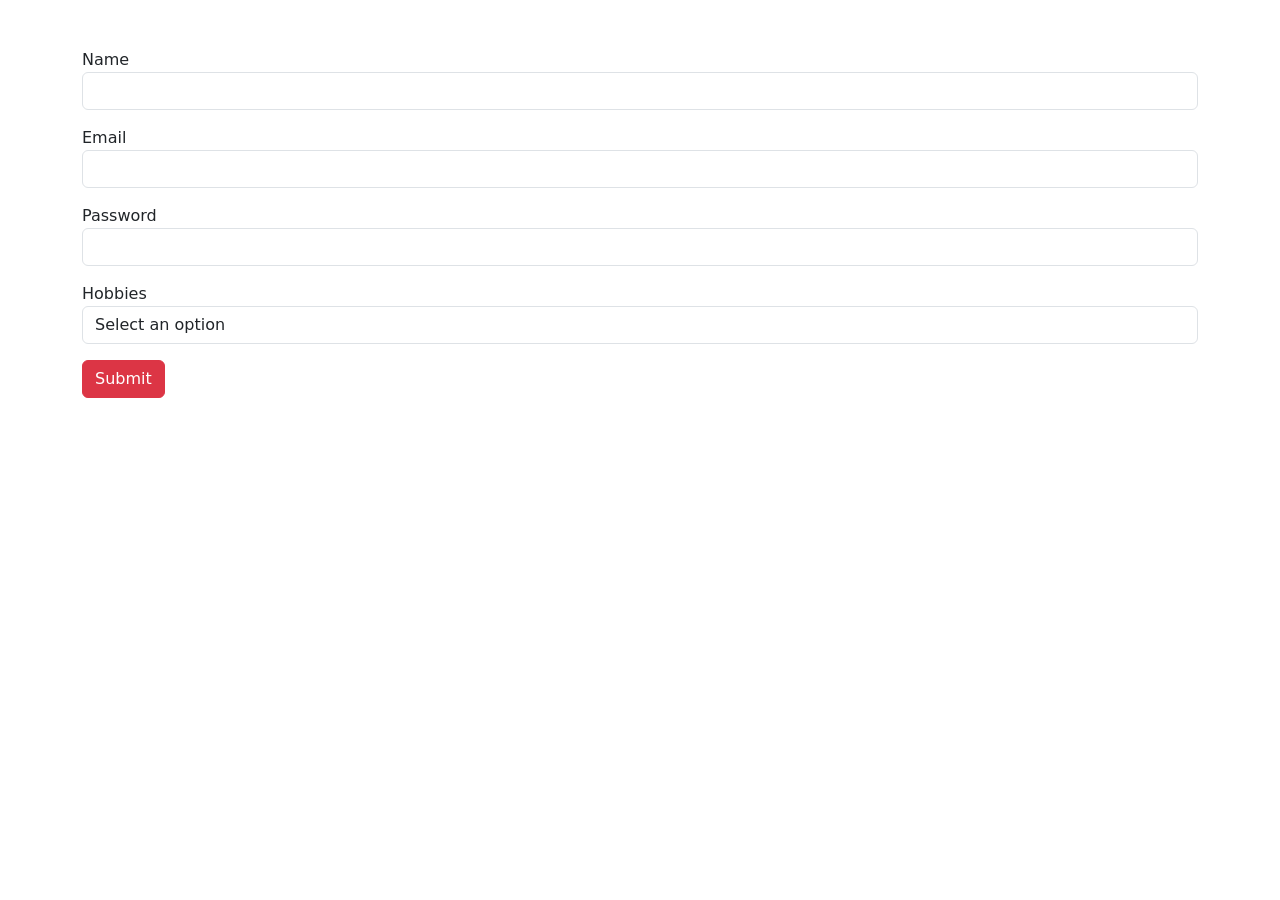
<file: Bootstrap/task6-bo.html>
<!DOCTYPE html>
<html>

<head>
    <title>BS Task-6</title>
    <link href="https://cdn.jsdelivr.net/npm/bootstrap@5.3.1/dist/css/bootstrap.min.css" rel="stylesheet"
        integrity="sha384-4bw+/aepP/YC94hEpVNVgiZdgIC5+VKNBQNGCHeKRQN+PtmoHDEXuppvnDJzQIu9" crossorigin="anonymous">
  
</head>
<body>
  <div class="container mt-5">
    <form
      #userForm="ngForm"
      (ngSubmit)="userForm.form.valid && onSubmit(userForm)"
    >
      <div class="form-group mb-3">
        <label>Name</label>
        <input
          type="text"
          name="name"
          class="form-control"
          [(ngModel)]="model.name"
          #name="ngModel"
          [ngClass]="{ 'is-invalid': userForm.submitted && name.invalid }"
          required
        />
        <div class="invalid-feedback" *ngIf="userForm.submitted && name.invalid">
          <p *ngIf="name.invalid">Name is required</p>
        </div>
      </div>
      <div class="form-group mb-3">
        <label>Email</label>
        <input
          type="email"
          class="form-control"
          name="email"
          [(ngModel)]="model.email"
          #email="ngModel"
          [ngClass]="{ 'is-invalid': userForm.submitted && email.invalid }"
          email
          required
        />
        <div *ngIf="userForm.submitted && email.invalid" class="invalid-feedback">
          <div *ngIf="email.invalid">Email is required</div>
        </div>
      </div>
      <div class="form-group mb-3">
        <label>Password</label>
        <input
          type="password"
          class="form-control"
          name="password"
          [(ngModel)]="model.password"
          #password="ngModel"
          [ngClass]="{ 'is-invalid': userForm.submitted && password.invalid }"
          minlength="8"
          required
        />
        <div
          *ngIf="userForm.submitted && password.invalid"
          class="invalid-feedback"
        >
          <div *ngIf="password.invalid">Password is required</div>
        </div>
      </div>
      <div class="form-group mb-3">
        <label>Hobbies</label>
        <select class="form-control" name="hobbies" [(ngModel)]="model.hobbies">
          <option value="">Select an option</option>
          <option *ngFor="let hoby of Hobbies" [value]="hoby">
            {{ hoby }}
          </option>
        </select>
      </div>
      <div class="form-group">
        <button class="btn btn-danger btn-block">Submit</button>
      </div>
    </form>
  </div>
  </body>
</html>
</file>
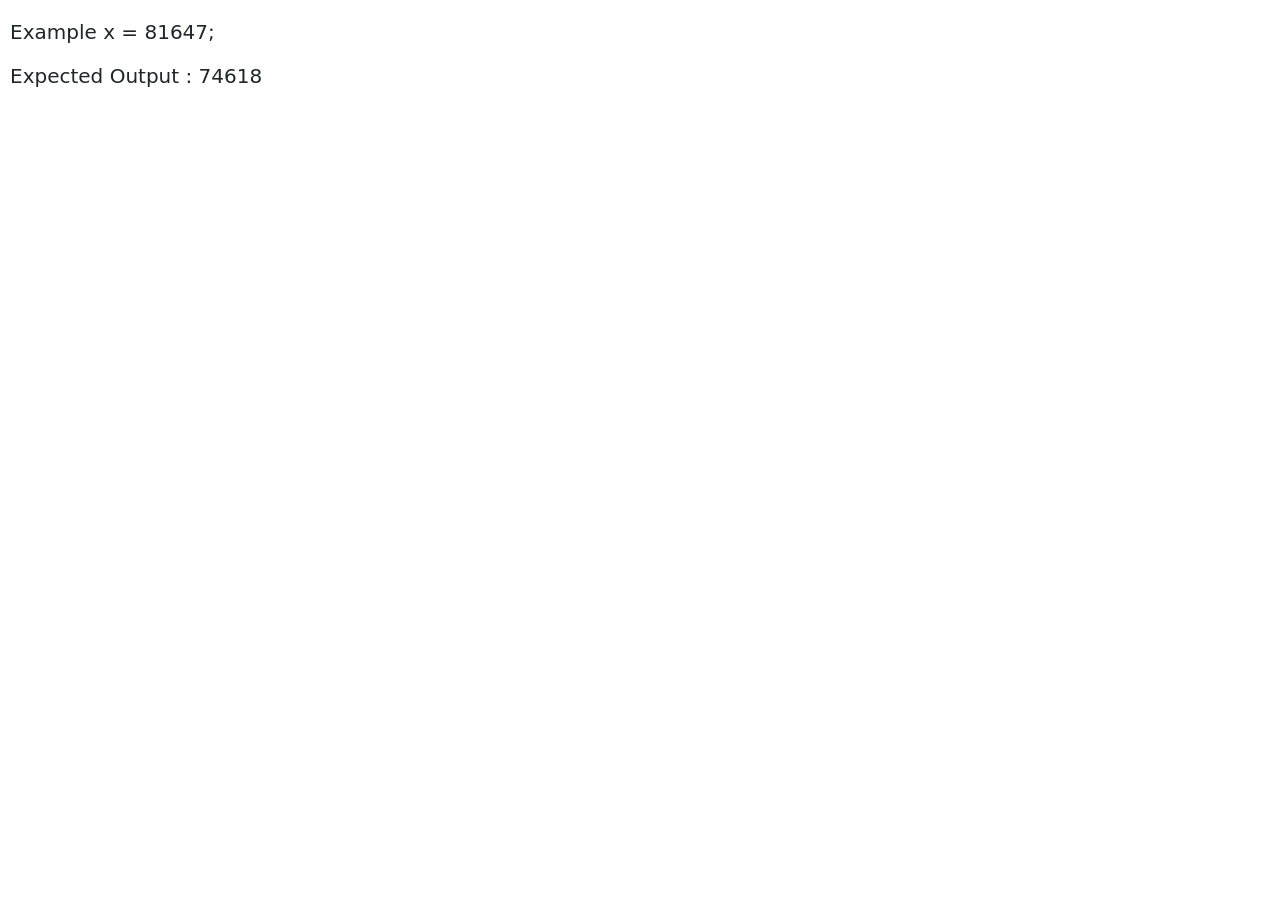
<file: Javascript/Task1.html>
<!DOCTYPE html>
<html lang="en">
<head>
    <meta charset="UTF-8">
    <meta name="viewport" content="width=device-width, initial-scale=1.0">
    <title>JS Task-1</title>
    <link rel="stylesheet" href="https://cdn.jsdelivr.net/npm/bootstrap@5.2.3/dist/css/bootstrap.min.css">
</head>
<body>
    <h5 id="inp" class="text-start" style="margin-top: 20px;margin-left: 10px;"></h5>
    <h5 id="out" class="text-start" style="margin-top: 20px;margin-left: 10px;"></h5>
    <script>
        function rev(n){
            var r = 0;
            var dig = 0;
            while(n>0){
                dig = n%10;
                r = r*10 + dig;
                n = Math.floor(n/10);
            }
            return r;
        }
        var n = 81647;
        document.getElementById("inp").innerText = "Example x = "+n+";";
        document.getElementById("out").innerText = "Expected Output : "+rev(n);
        console.log("Reversed Number : "+rev(n));
    </script>
</body>
</html>
</file>
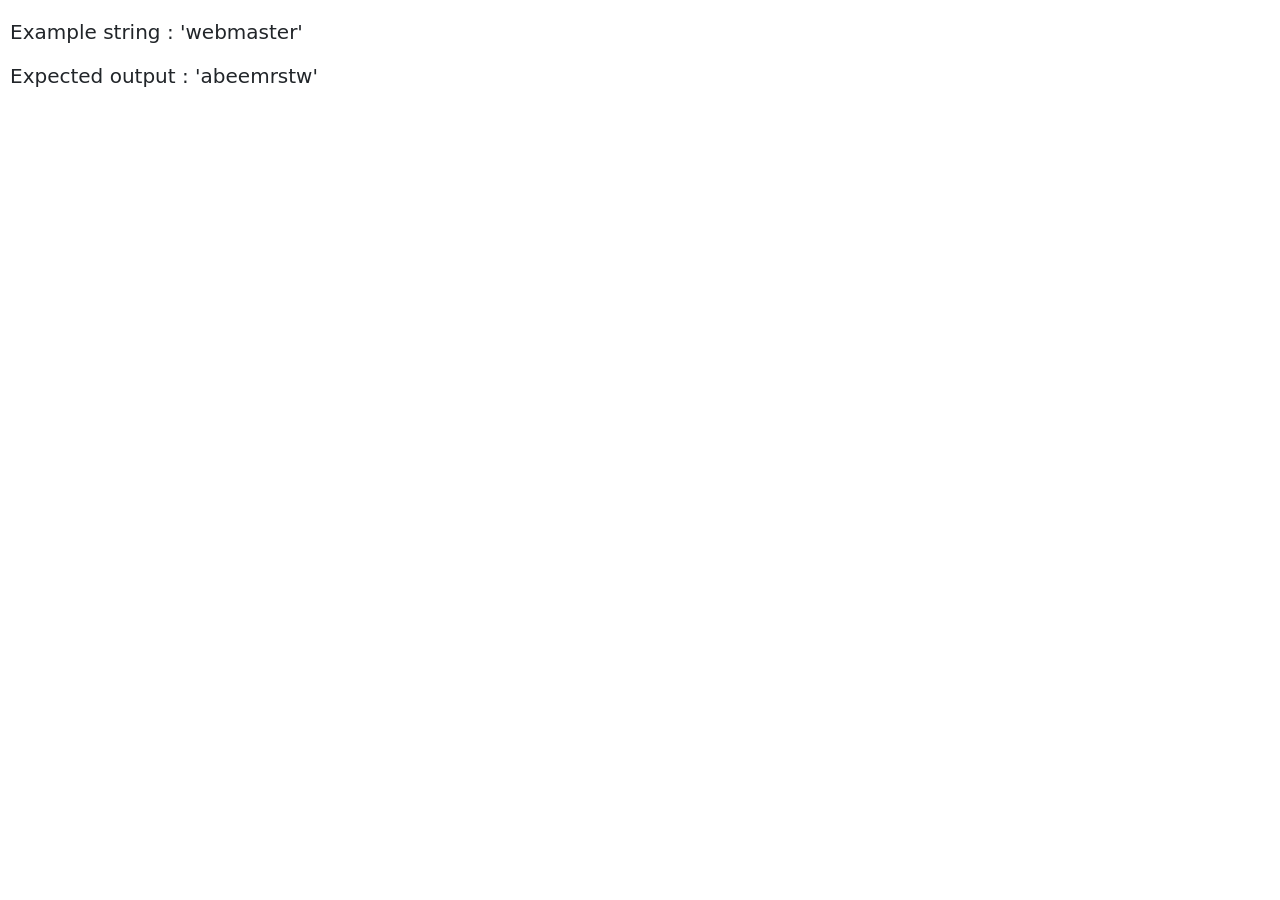
<file: Javascript/Task2.html>
<!DOCTYPE html>
<html lang="en">
<head>
    <meta charset="UTF-8">
    <meta name="viewport" content="width=device-width, initial-scale=1.0">
    <title>JS Task-2</title>
    <link rel="stylesheet" href="https://cdn.jsdelivr.net/npm/bootstrap@5.2.3/dist/css/bootstrap.min.css">
</head>
<body>
    <h5 id="inp" class="text-start" style="margin-top: 20px;margin-left: 10px;"></h5>
    <h5 id="out" class="text-start" style="margin-top: 20px;margin-left: 10px;"></h5>
    <script>
        
        function ordString(str){
            var s2 = s1.split("");
            s2.sort();
            s3 = s2.join("");
            return s3;
        }
        var s1 = "webmaster";
        document.getElementById("inp").innerText = "Example string : '"+s1+"'";
        document.getElementById("out").innerText = "Expected output : '"+ordString(s1)+"'";
    </script>
</body>
</html>
</file>
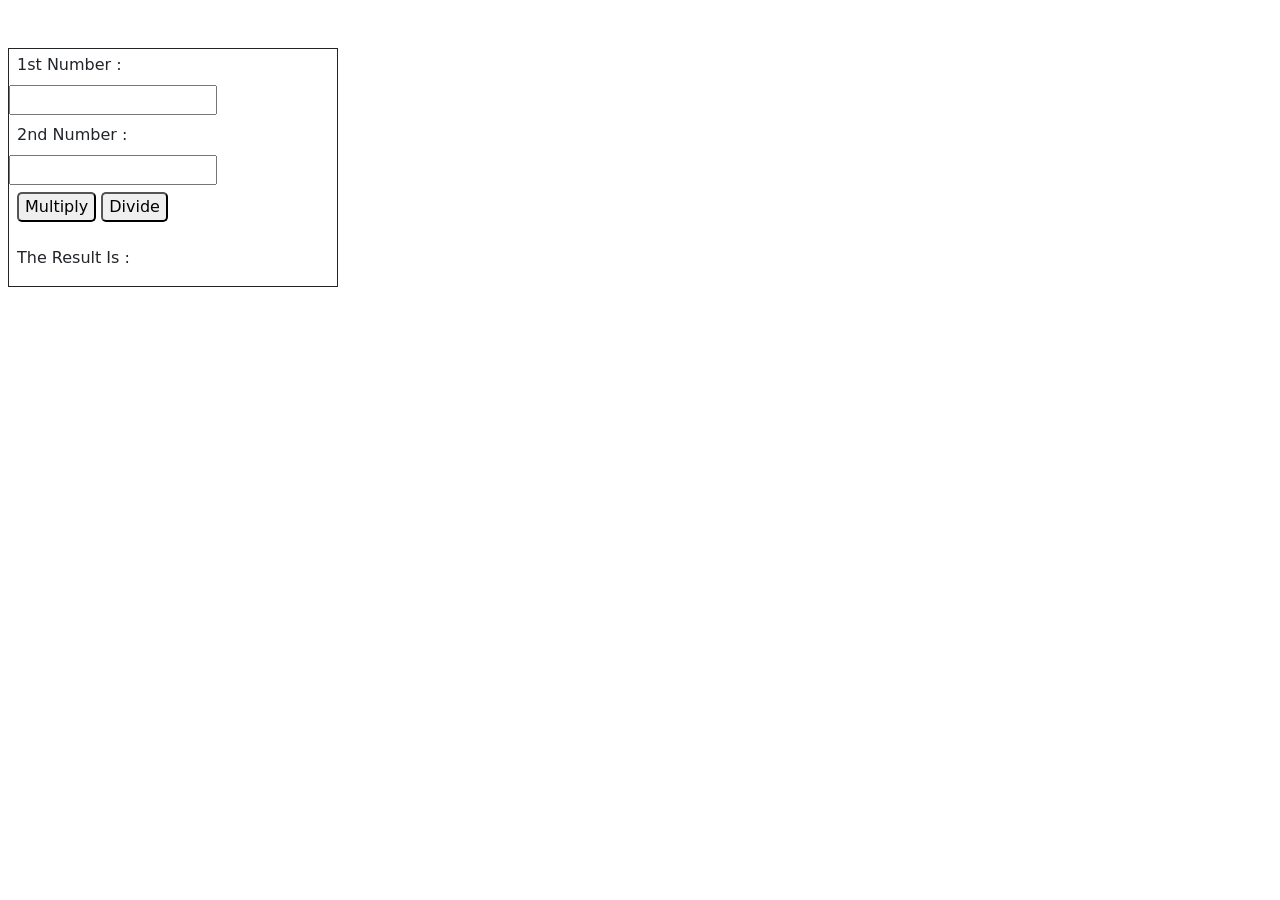
<file: Javascript/Task3.html>
<!DOCTYPE html>
<html lang="en">
<head>
    <meta charset="UTF-8">
    <meta name="viewport" content="width=device-width, initial-scale=1.0">
    <title>JS Task-3</title>
    <link rel="stylesheet" href="https://cdn.jsdelivr.net/npm/bootstrap@5.2.3/dist/css/bootstrap.min.css">
    <style>
        button{
            border-radius: 5px;
            margin-top: 3px;
        }
        button:hover{
            border-color:rgb(0, 225, 233) ;
            border-width: 2px;
            border-style: solid;
        }
    </style>
</head>
<body>
    
        <div class="text-start border border-1 border-dark my-5 mx-2" style="width: 330px;">
            <label for="n1" class="my-1 mx-2">1st Number : </label>
            <input type="text" class="my-1" id="i1"> <br>
            <label for="n2" class="my-1 mx-2">2nd Number : </label>
            <input type="text" class="my-1" id="i2"> <br>
            <div class="text-start mx-2">
                <button onclick="mul()">Multiply</button>
                <button onclick="div()">Divide</button>
            </div> <br>
            <p class="my-0 mx-2">The Result Is :</p>
            <p class="mx-2" id="out"></p>
        </div>
    

    <script>
        function mul(){
            var n1 = document.getElementById("i1").value;
            n1 = parseInt(n1);
            var n2 = document.getElementById("i2").value;
            n2 = parseInt(n2);
            var pro = n1*n2;
            document.getElementById("out").innerText = pro;
        }
        function div(n1,n2){
            var n1 = document.getElementById("i1").value;
            n1 = parseInt(n1);
            var n2 = document.getElementById("i2").value;
            n2 = parseInt(n2);
            var d = n1/n2;
            document.getElementById("out").innerText = d;
        }
    </script>
</body>
</html>
</file>
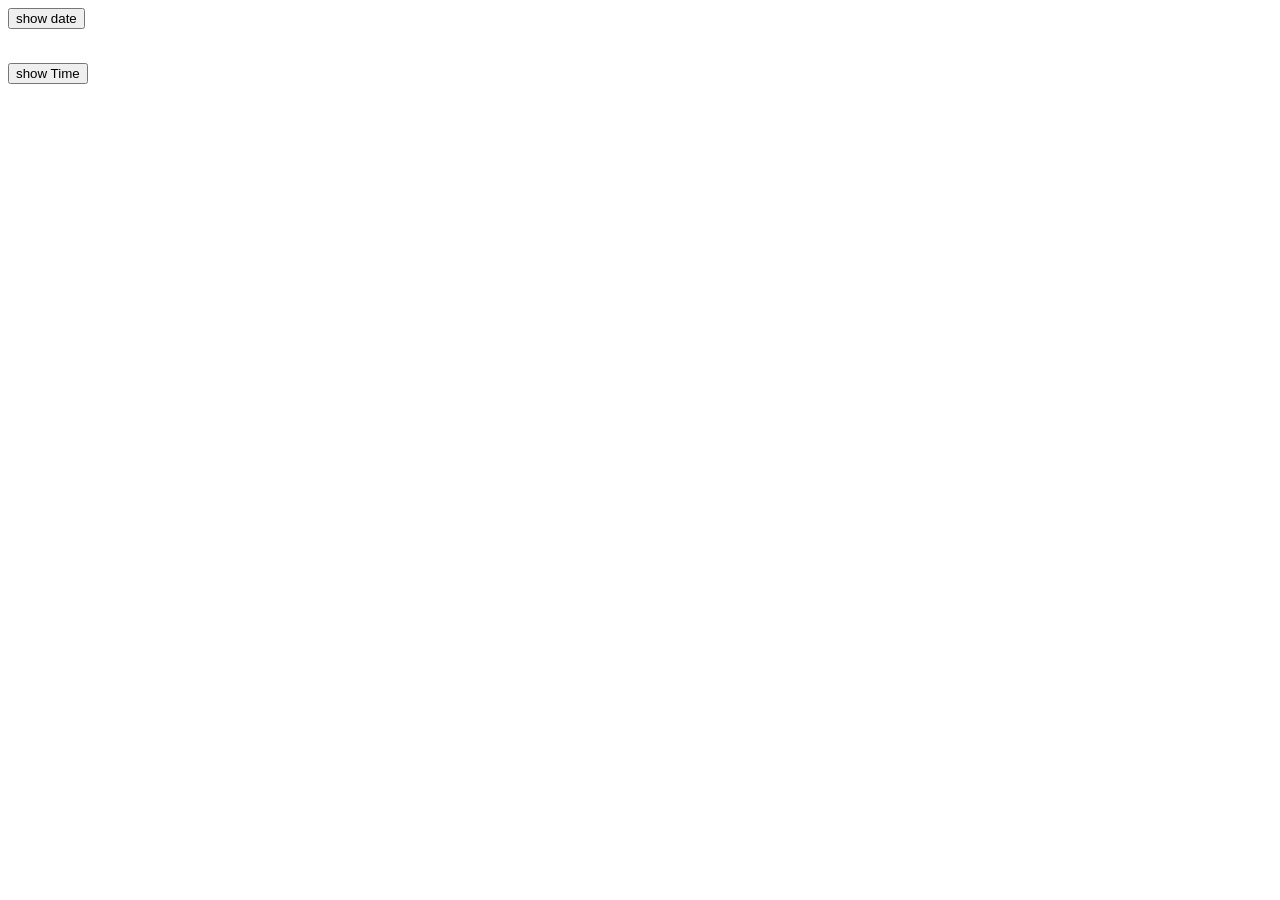
<file: Javascript/Task4.html>
<!DOCTYPE html>
<html lang="en">
<head>
    <meta charset="UTF-8">
    <meta name="viewport" content="width=device-width, initial-scale=1.0">
    <title>JS Task-4</title>
</head>
<body>
    <button onclick="getDate()"> show date </button>
    <p id="dt" style="margin-top: 0px !important;"></p> <br>
    <button onclick="getTime()"> show Time </button>
    <p id="tm" style="margin-top: 0px !important;"></p>
    <script>
        function getDate(){
            const date = new Date();
            let day = date.getDate();
            let month = date.getMonth();
            let year = date.getFullYear();
            const monthnames = ["January", "February", "March", "April", "May", "June","July", "August", "September", "October", "November", "December"];
            let curr = `${day}/${monthnames[month]}/${year}`;
            document.getElementById("dt").innerText = curr;
        }
        function getTime(){
            const date = new Date();
            document.getElementById("tm").innerText = date;
        }
    </script>
</body>
</html>
</file>
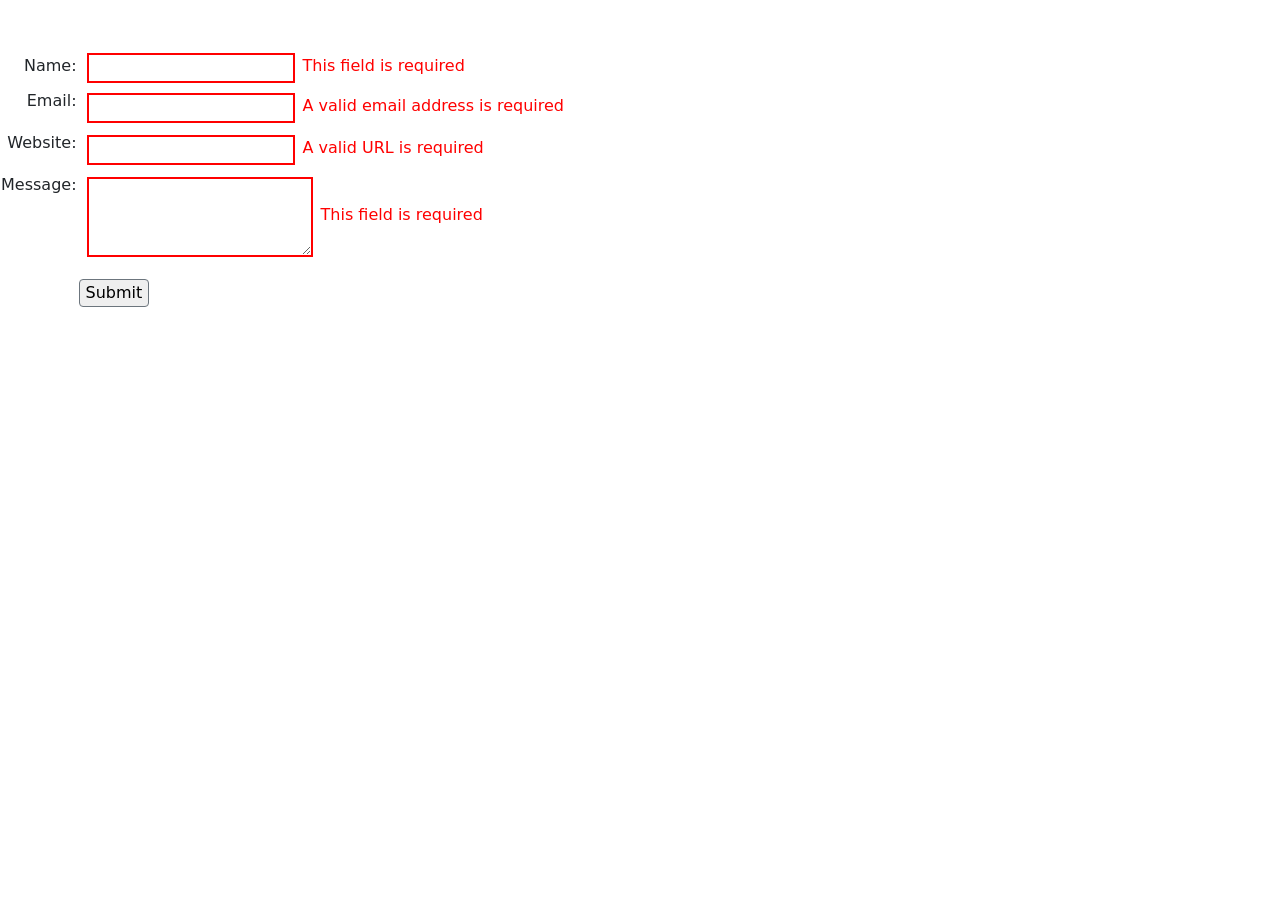
<file: Javascript/Task5.html>
<!DOCTYPE html>
<html lang="en">
<head>
    <meta charset="UTF-8">
    <meta name="viewport" content="width=device-width, initial-scale=1.0">
    <title>JS Task-5</title>
    <link rel="stylesheet" href="https://cdn.jsdelivr.net/npm/bootstrap@5.2.3/dist/css/bootstrap.min.css">
    <style>
        .error {
            color: red;
        }
    </style>
</head>
<body>
    
        <form class="my-5" action="#">
            <table>
                <tr>
                    <td class="text-end"><label class="mb-1" for="">Name: </label></td>
                    <td class="text-start mx-2" style="display: flex;justify-content: start;align-items: center;">
                        <input oninput="validateInput(this, 'i1')" class="my-1" type="text" style="border-style: solid;border-width: 2.5px; border-color: red;">
                        <p id="i1" class="mb-1 mx-2 error">This field is required</p>
                    </td>
                </tr>
                <tr>
                    <td class="text-end"><label class="mb-3" for="">Email: </label></td>
                    <td class="text-start mx-2" style="display: flex;justify-content: start;align-items:center;">
                        <input oninput="validateInput(this, 'i2')" class="my-1" type="text" style="border-style: solid;border-width: 2.5px;border-color: red;">
                        <p id="i2" class="mb-1 mx-2 error">A valid email address is required</p>
                    </td>
                </tr>
                <tr>
                    <td class="text-end"><label class="mb-3" for="">Website: </label></td>
                    <td class="text-start mx-2" style="display: flex;justify-content: start;align-items: center;">
                        <input oninput="validateInput(this, 'i3')" class="my-1" type="text" style="border-style: solid;border-width: 2.5px;border-color: red;">
                        <p id="i3" class="mb-1 mx-2 error">A valid URL is required</p>
                    </td>
                </tr>
                <tr>
                    <td class="text-end"><label style="margin-bottom: 80px;" for="">Message: </label></td>
                    <td class="text-start mx-2" style="display: flex;justify-content: start;align-items: center;">
                        <textarea oninput="validateInput(this, 'i4')" class="my-1" name="msg" cols="25" rows="3" style="border-style: solid;border-width: 2.5px;border-color: red;"></textarea>
                        <p id="i4" class="mb-1 mx-2 error">This field is required</p>
                    </td>
                </tr>
                <tr>
                    <td></td>
                    <td class="text-left"><button type="submit" class="border border-1 border-secondary rounded-1">Submit</button></td>
                </tr>
            </table>
        </form>
    

    <script>
        function validateInput(input, errorId) {
            var val = input.value;
            var errorElement = document.getElementById(errorId);

            if (val.length === 0) {
                errorElement.style.display = "block";
                input.style.borderColor = "red";
            } else {
                errorElement.style.display = "none";
                input.style.borderColor = ""; // Clear the border
            }
        }
    </script>
</body>
</html>
</file>
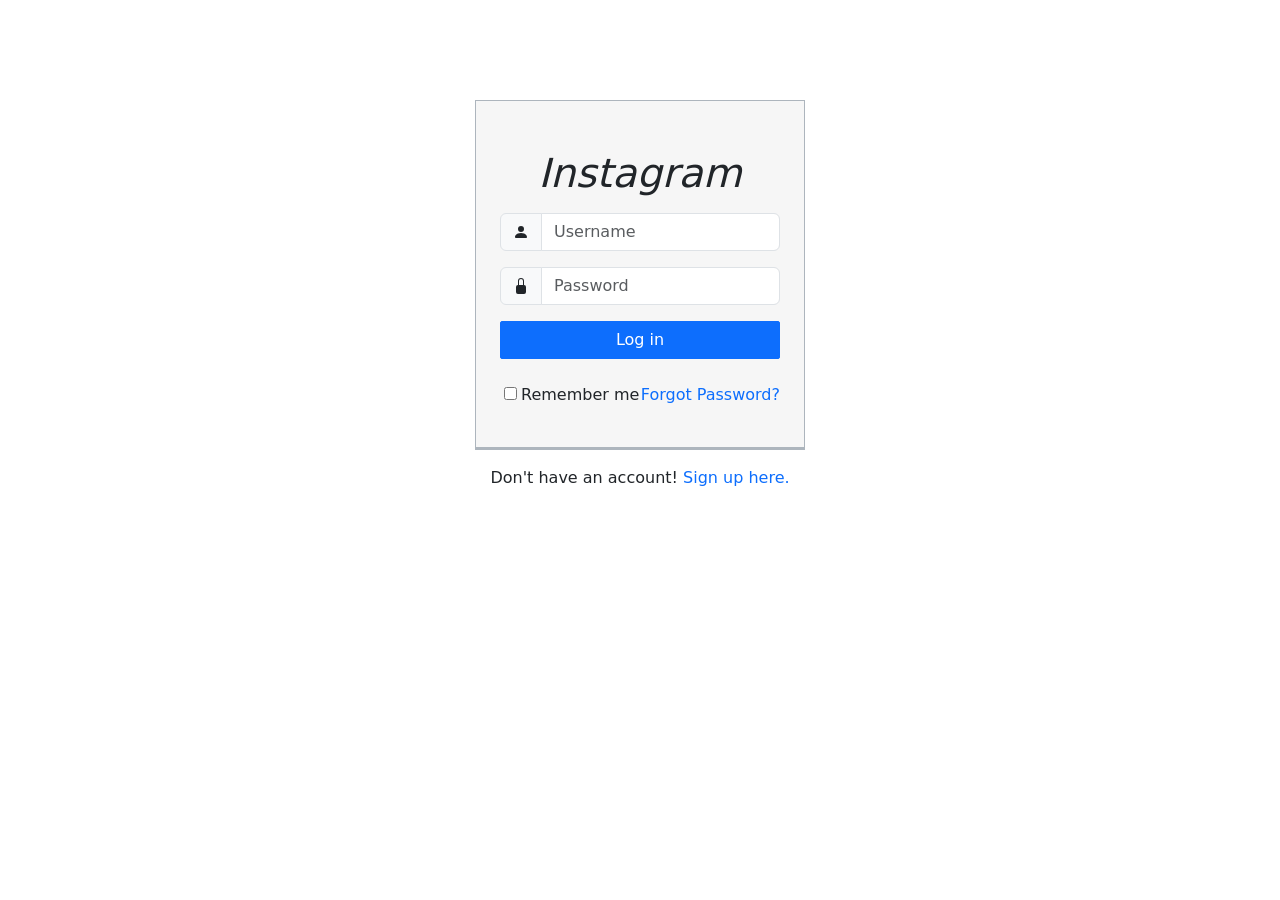
<file: Javascript/Task6.html>
<!DOCTYPE html>
<html lang="en">
<head>
    <meta charset="UTF-8">
    <meta name="viewport" content="width=device-width, initial-scale=1.0">
    <title>JS Task-6</title>
    <link rel="stylesheet" href="https://cdn.jsdelivr.net/npm/bootstrap@5.2.3/dist/css/bootstrap.min.css">
</head>
<body>
    <center>
        <div class="border border-1 border-dark-subtle" style="width: 330px;background-color: rgb(246, 246, 246);border-bottom-width: 3px !important;margin-top: 100px;">
            <p class="display-6 text-center pt-5" style="font-weight: 400;"><i>Instagram</i></p>
            <div class="input-group my-3" style="width: 280px;">
                <span class="input-group-text" id="inputGroupPrepend3"><svg xmlns="http://www.w3.org/2000/svg" width="16" height="16" fill="currentColor" class="bi bi-person-fill" viewBox="0 0 16 16">
                    <path d="M3 14s-1 0-1-1 1-4 6-4 6 3 6 4-1 1-1 1H3Zm5-6a3 3 0 1 0 0-6 3 3 0 0 0 0 6Z"/>
                  </svg>
                </span>
                <input type="text" class="form-control"placeholder="Username" required>
            </div>
            <div class="input-group my-3" style="width: 280px;">
                <span class="input-group-text" id="inputGroupPrepend3"><svg xmlns="http://www.w3.org/2000/svg" width="16" height="16" fill="currentColor" class="bi bi-lock-fill" viewBox="0 0 16 16">
                    <path d="M8 1a2 2 0 0 1 2 2v4H6V3a2 2 0 0 1 2-2zm3 6V3a3 3 0 0 0-6 0v4a2 2 0 0 0-2 2v5a2 2 0 0 0 2 2h6a2 2 0 0 0 2-2V9a2 2 0 0 0-2-2z"/>
                  </svg>
                </span>
                <input type="text" class="form-control"placeholder="Password" required>
            </div>
            <button class="btn btn-primary" style="width: 280px;border-radius: 2px;">Log in</button>
            <div class="my-4 mx-4" style="display: flex;justify-content: space-between;padding-bottom: 16px;">
                <div><input type="checkbox" class="mx-1">Remember me</div>
                <a style="text-decoration: none;" href="#">Forgot Password?</a>
            </div>
        </div>
        <p class="my-3">Don't have an account! <a href="#" style="text-decoration: none;">Sign up here.</a></p>
    </center>
</body>
</html>
</file>
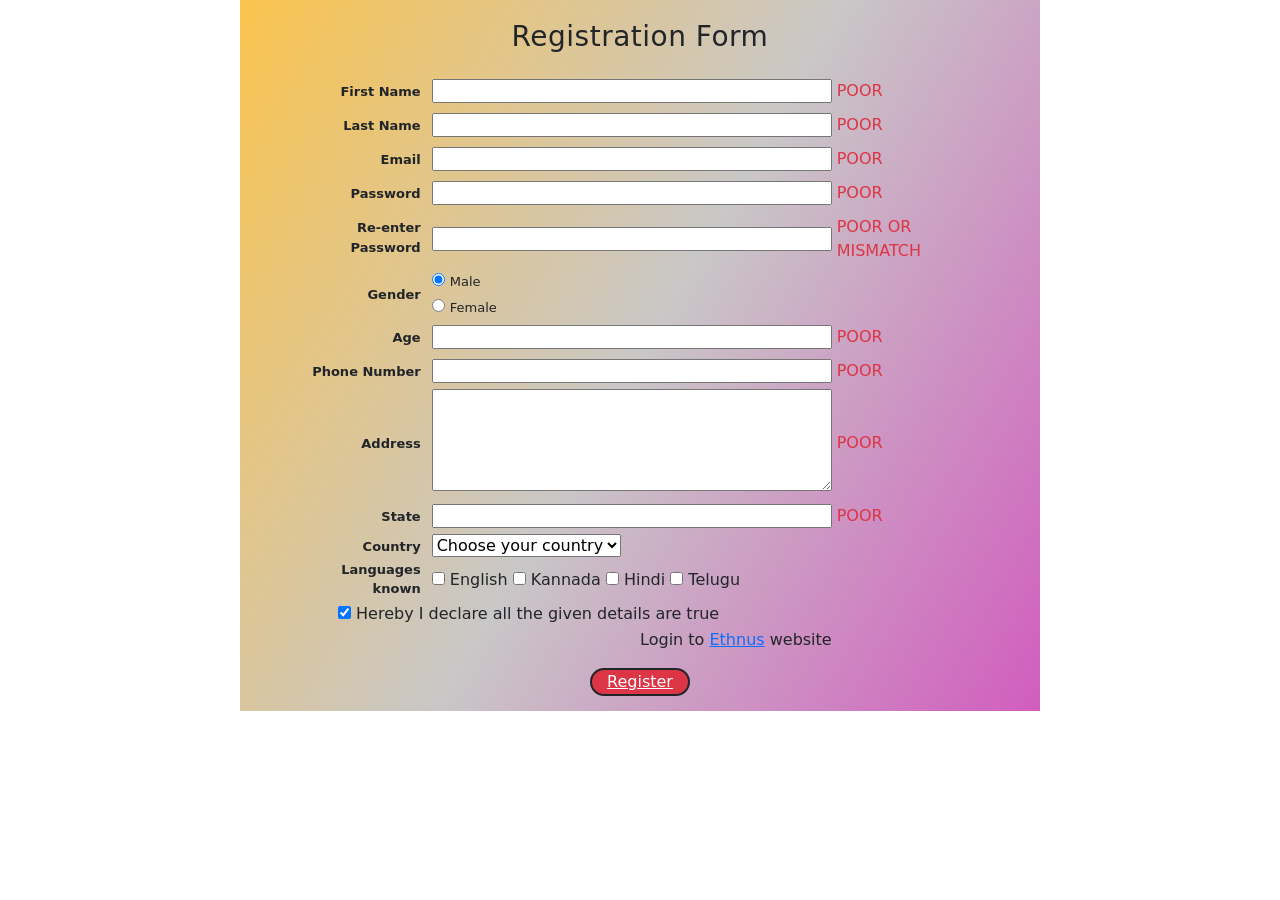
<file: Javascript/Task8.html>
<!DOCTYPE html>
<html lang="en">
<head>
    <meta charset="UTF-8">
    <meta name="viewport" content="width=device-width, initial-scale=1.0">
    <title>JS Task-8</title>
    <style>
        
        h3{
            color: blue;
            letter-spacing: 0.5px;
        }
        input[type="text"],input[type="number"],input[type="password"]{
            width:400px;
            height: 24px;
        }
        .r1{
            text-align: end;
            padding-right: 10px;
        }
        .radio-option{
            text-align: left;
        }
        .redirect{
            text-align: end;
        }
        td{
            margin: 2px 0px 2px 0px !important;
        }
        label{
            font-size: small;
        }
        tr:nth-child(10){
            height: 20px;
        }
        .add{
            height: 50px;
        }
    </style>
    <link rel="stylesheet" href="https://cdn.jsdelivr.net/npm/bootstrap@5.2.3/dist/css/bootstrap.min.css">
</head>
<body>
    <center>
        <div style="width: 800px;background: linear-gradient(300deg, #d15dbe,#c9c7c7, rgb(250, 196, 78));;padding-top: 20px;">
            <h3 style="text-align: center;margin-bottom: 20px;">Registration Form</h3>
            <form>
                <table border="0" cellspacing="0" align="center" style="width: 700px;">
                    <tr>
                        <td class="r1"><label for="fn"><b>First Name</b></label></td>
                        <td><input oninput="validateInput(this,'i1')" type="text" ></td>
                        <td><p id="i1" class="text-start text-danger my-1" style="font-weight: 500;padding-left: 3px;">POOR</p></td>
                    </tr>
                    <tr>
                        <td class="r1"><label for="ln"><b>Last Name</b></label></td>
                        <td><input oninput="validateInput(this,'i2')" type="text"></td>
                        <td><p id="i2" class="text-start text-danger my-1" style="font-weight: 500;padding-left: 3px;">POOR</p></td>
                    </tr>
                    <tr>
                        <td class="r1"><label for="email"><b>Email</b></label></td>
                        <td><input oninput="validateInput(this,'i3')" type="text"></td>
                        <td><p id="i3" class="text-start text-danger my-1" style="font-weight: 500;padding-left: 3px;">POOR</p></td>
                    </tr>
                    <tr>
                        <td class="r1"><label for="pass"><b>Password</b></label></td>
                        <td><input oninput="validateInput(this,'i4')" type="password"></td>
                        <td><p id="i4" class="text-start text-danger my-1" style="font-weight: 500;padding-left: 3px;">POOR</p></td>
                    </tr>
                    <tr>
                        <td class="r1"><label for="repass"><b>Re-enter Password</b></label></td>
                        <td><input oninput="validateInput(this,'i5')" type="password"></td>
                        <td><p id="i5" class="text-start text-danger my-1" style="font-weight: 500;padding-left: 3px;">POOR OR MISMATCH</p></td>
                    </tr>
                    <tr>
                        <td rowspan="2" class="r1"><Label for="gen"><b>Gender</b></Label></td>
                        <td class="radio-option">
                            <!-- Here if we give name value saame for both inputs so only one radio option will choose -->
                            <input type="radio" name="gen" checked>
                            <label for="gen"> Male</label>
                        </td>
                    </tr>
                    <tr>
                        <td class="radio-option">
                            <input type="radio" name="gen">
                            <label for="gen">Female</label>
                        </td>
                    </tr>
                    <tr>
                        <td class="r1"><label for="age"><b>Age</b></label></td>
                        <td><input oninput="validateInput(this,'i6')" type="number"></td>
                        <td><p id="i6" class="text-start text-danger my-1" style="font-weight: 500;padding-left: 3px;">POOR</p></td>
                    </tr>
                    <tr>
                        <td class="r1"><label for="p_no"><b>Phone Number</b></label></td>
                        <td><input oninput="validateInput(this,'i7')" type="text"></td>
                        <td><p id="i7" class="text-start text-danger my-1" style="font-weight: 500;padding-left: 3px;">POOR</p></td>
                    </tr>
                    <tr>
                        <td rowspan="3" class="r1"><label for="add"><b>Address</b></label></td>
                        <td rowspan="3"><textarea oninput="validateInput(this,'i8')" name="add" rows="4" style="width:400px;"></textarea></td>
                        <td><p id="i8" class="text-start text-danger my-1" style="font-weight: 500;padding-left: 3px;">POOR</p></td>
                    </tr>
                    <tr>
                        
                    </tr>
                    <tr>
                        
                    </tr>
                    <tr>
                        <td class="r1"><label for="st"><b>State</b></label></td>
                        <td><input oninput="validateInput(this,'i9')" type="text"></td>
                        <td><p id="i9" class="text-start text-danger my-1" style="font-weight: 500;padding-left: 3px;">POOR</p></td>
                    </tr>
                    <tr>
                        <td class="r1"><label for="con"><b>Country</b></label></td>
                        <td>
                            <select name="con">
                                <option value="choose">Choose your country</option>
                                <option value="in">India</option>
                                <option value="us">USA</option>
                            </select>
                        </td>
                    </tr>
                    <tr>
                        <td class="r1"><label for="lang"><b>Languages known</b></label></td>
                        <td>
                            <input type="checkbox"> English
                            <input type="checkbox"> Kannada
                            <input type="checkbox"> Hindi
                            <input type="checkbox"> Telugu
                        </td>
                    </tr>
                    <tr>
                        <td class="radio-option px-5" colspan="2"><input type="checkbox" checked> Hereby I declare all the given details are true</td>
                    </tr>
                    <tr>
                        <td class="redirect" colspan="2">Login to <a href="https://ethnus.com/" target="_blank">Ethnus</a> website</td>
                    </tr>
                </table>
                <div style="text-align: center; padding: 15px;">
                    <button class="btn btn-danger py-0 border border-2 border-dark" style="height: 28px;width: 100px;border-radius: 20px;padding-bottom: 24px !important;"><p style="text-decoration: underline;">Register</p></button>
                </div>
            </form>
        </div>
    </center>

    <script>
        function validateInput(input, errorId) {
            var val = input.value;
            var errorElement = document.getElementById(errorId);

            if (val.length === 0) {
                errorElement.style.display = "block";
                errorElement.style.color = "red";
            } else {
                errorElement.style.display = "none";
            }
        }
    </script>
</body>
</html>
</file>
<file: Bootstrap/stylebo2.css>
.card {
    background: #fff;
    border: 1px solid #dd2476;
    color: rgba(250, 250, 250, 0.8);
    margin-bottom: 2rem;
    color: black;
  }
  
  .btn {
    border: 5px solid;
    border-image-slice: 1;
    background: var(--gradient) ;
    border-image-source:  var(--gradient)   ; 
    text-decoration: none;
    transition: all .4s ease;
    
  }
  
  .btn:hover, .btn:focus {
    background: var(--gradient)   ;
    border: 5px solid #fff   ; 
    box-shadow: #fff 1px 0 10px;
    text-decoration: underline;
  }
</file>
